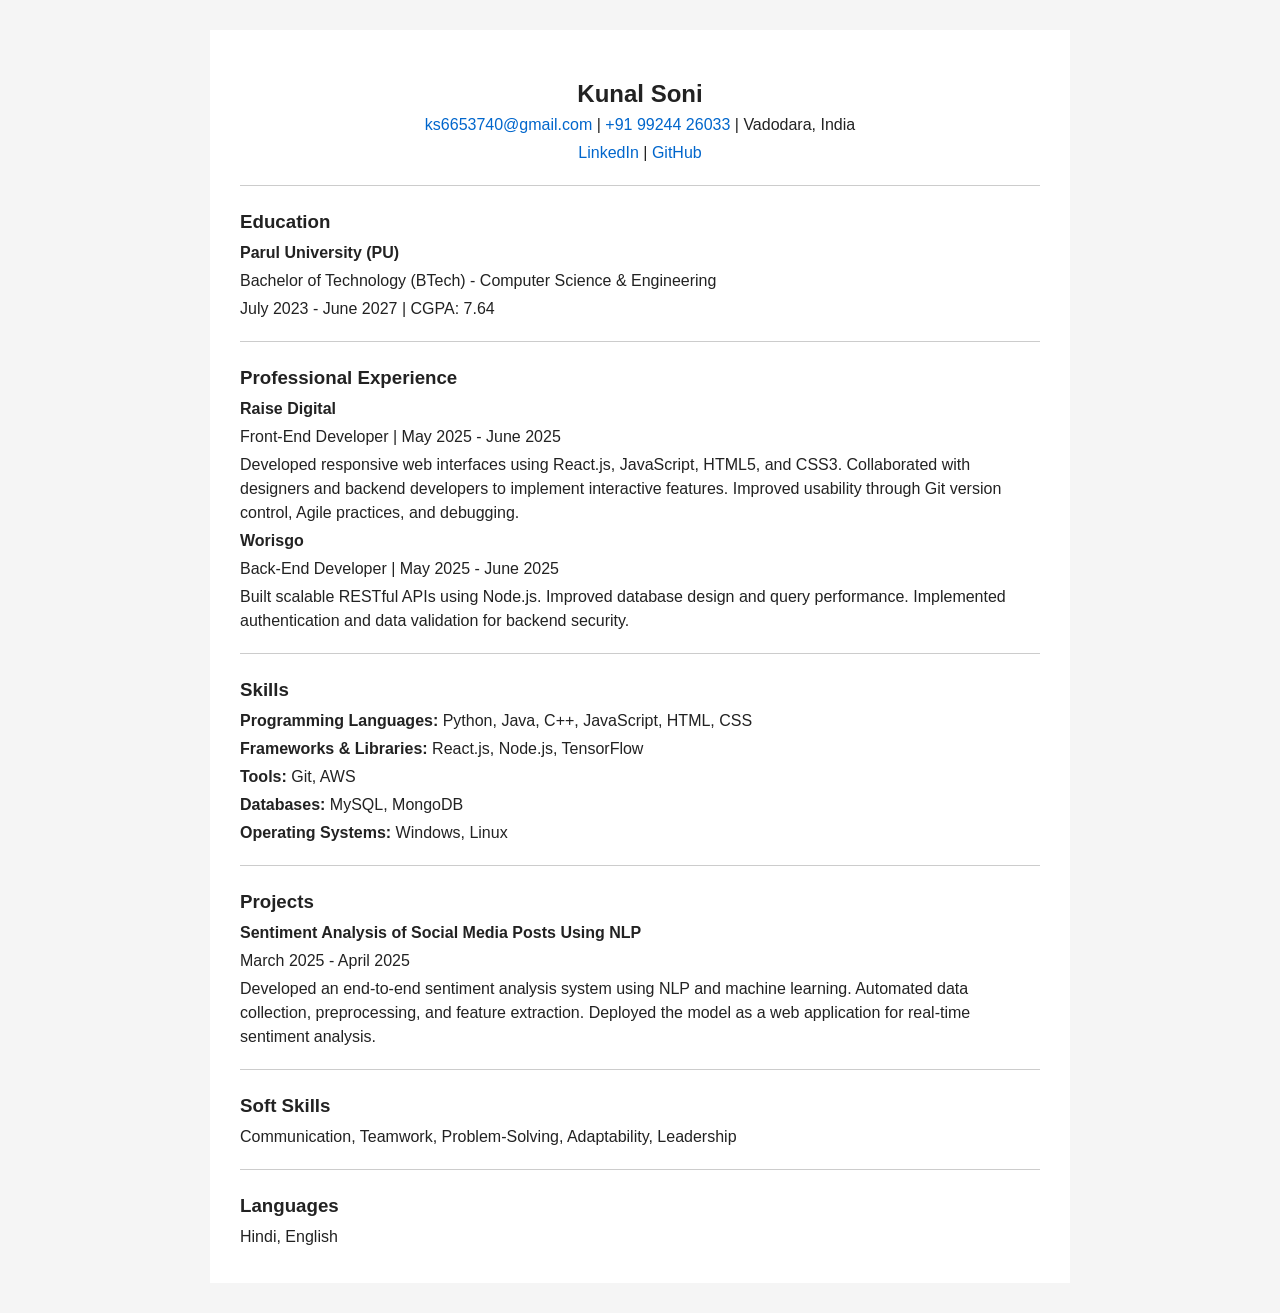
<file: Portfolio/Portfolio.html>
<!DOCTYPE html>
<html lang="en">
  <head>
    <meta charset="UTF-8" />
    <meta name="viewport" content="width=device-width, initial-scale=1.0" />
    <title>Kunal Soni - Resume</title>
    <link rel="stylesheet" href="Portfolio.css" />
  </head>
  <body>
    <div class="portfolio">
        <div class="header">
            <h2>Kunal Soni</h2>
      <p>
        <a href="mailto:">ks6653740@gmail.com</a> |
        <a href="tel:">+91 99244 26033</a> | Vadodara, India
      </p>
      <p>
        <a href="https://linkedin.com/in/kunal-soni-203b372aa">LinkedIn</a>
        |
        <a href="https://github.com/kunalsoni20">GitHub</a>
      </p>
        </div>
      
      <hr />
      <h3>Education</h3>
      <p><strong>Parul University (PU)</strong></p>
      <p>Bachelor of Technology (BTech) - Computer Science & Engineering</p>
      <p>July 2023 - June 2027 | CGPA: 7.64</p>
      <hr />
      <h3>Professional Experience</h3>
      <p><strong>Raise Digital</strong></p>
      <p>Front-End Developer | May 2025 - June 2025</p>
      <p>
        Developed responsive web interfaces using React.js, JavaScript, HTML5,
        and CSS3. Collaborated with designers and backend developers to
        implement interactive features. Improved usability through Git version
        control, Agile practices, and debugging.
      </p>
      <p><strong>Worisgo</strong></p>
      <p>Back-End Developer | May 2025 - June 2025</p>
      <p>
        Built scalable RESTful APIs using Node.js. Improved database design and
        query performance. Implemented authentication and data validation for
        backend security.
      </p>
      <hr />
      <h3>Skills</h3>
      <p>
        <strong>Programming Languages:</strong> Python, Java, C++, JavaScript,
        HTML, CSS
      </p>
      <p>
        <strong>Frameworks & Libraries:</strong> React.js, Node.js, TensorFlow
      </p>
      <p><strong>Tools:</strong> Git, AWS</p>
      <p><strong>Databases:</strong> MySQL, MongoDB</p>
      <p><strong>Operating Systems:</strong> Windows, Linux</p>
      <hr />
      <h3>Projects</h3>
      <p><strong>Sentiment Analysis of Social Media Posts Using NLP</strong></p>
      <p>March 2025 - April 2025</p>
      <p>
        Developed an end-to-end sentiment analysis system using NLP and machine
        learning. Automated data collection, preprocessing, and feature
        extraction. Deployed the model as a web application for real-time
        sentiment analysis.
      </p>
      <hr />
      <h3>Soft Skills</h3>
      <p>Communication, Teamwork, Problem-Solving, Adaptability, Leadership</p>
      <hr />
      <h3>Languages</h3>
      <p>Hindi, English</p>
    </div>
  </body>
</html>
</file>
<file: Portfolio/Portfolio.css>
body {
    font-family: Arial, sans-serif;
    background-color: #f5f5f5;
    color: #222;
}

.portfolio{
    width: 800px;
    margin: 30px auto;
    background-color: #ffffff;
    padding: 30px;
}

.header{
    text-align: center;
}

h2 {
    margin-bottom: 5px;
}

h3 {
    margin-top: 25px;
    margin-bottom: 8px;
}

p {
    margin: 4px 0;
    line-height: 1.5;
}

a {
    color: #0066cc;
    text-decoration: none;
}

a:hover {
    text-decoration: underline;
}

hr {
    margin: 20px 0;
    border: 0;
    border-top: 1px solid #ccc;
}
</file>
